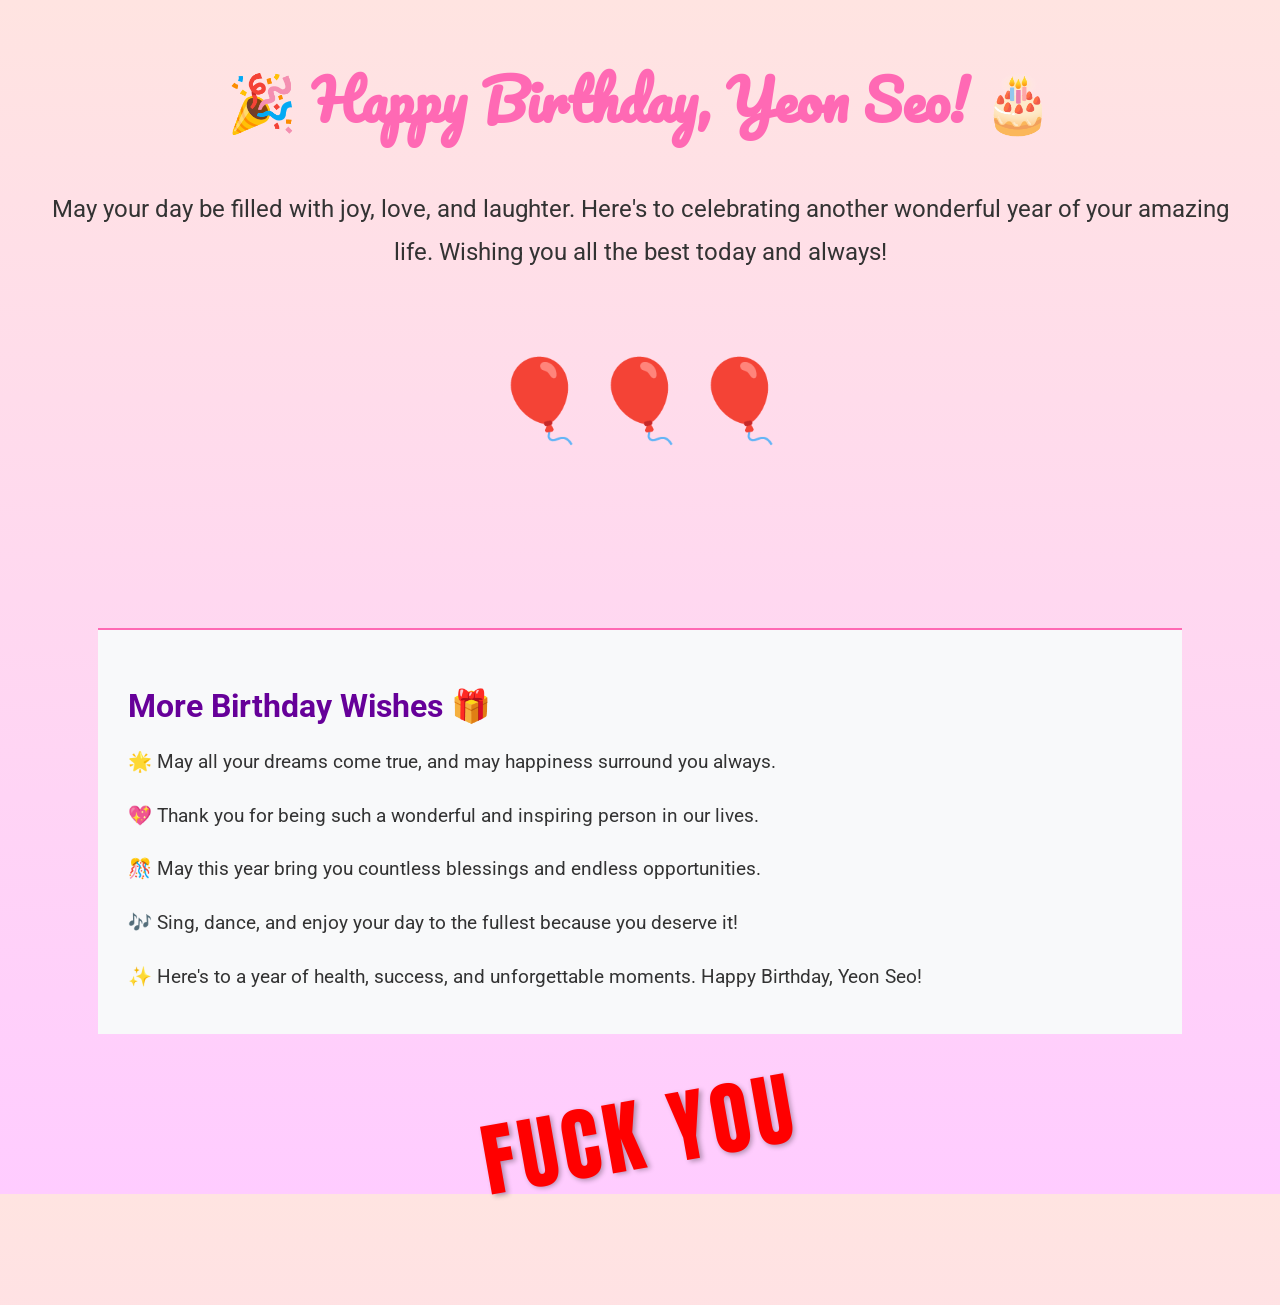
<file: happy_bithday.html>
<!DOCTYPE html>
<html lang="en">
<head>
    <meta charset="UTF-8">
    <meta name="viewport" content="width=device-width, initial-scale=1.0">
    <title>Happy Birthday Yeon Seo</title>
    <style>
        @import url('https://fonts.googleapis.com/css2?family=Pacifico&family=Roboto:wght@400;700&display=swap');
        @import url('https://fonts.googleapis.com/css2?family=Anton&display=swap');

        body {
            font-family: 'Roboto', sans-serif;
            background: linear-gradient(to bottom, #ffe4e1, #ffccff);
            color: #333;
            margin: 0;
            padding: 0;
            overflow-x: hidden;
            height: 100%;
            display: flex;
            flex-direction: column;
            justify-content: flex-start;
            align-items: center;
        }

        .container {
            text-align: center;
            padding: 50px 20px;
        }

        h1 {
            font-family: 'Pacifico', cursive;
            font-size: 3.5rem;
            color: #ff69b4;
            margin: 0;
        }

        .message {
            font-size: 1.5rem;
            margin: 20px 0;
            line-height: 1.8;
        }

        .balloons {
            font-size: 5rem;
            animation: float 3s ease-in-out infinite;
        }

        @keyframes float {
            0%, 100% {
                transform: translateY(0);
            }
            50% {
                transform: translateY(-20px);
            }
        }

        
        .message-section {
            text-align: center;
            padding: 20px;
            margin-bottom: 30px;
        }

        .scroll-section {
            background: #f8f9fa;
            padding: 30px;
            border-top: 2px solid #ff69b4;
            width: 80%;
            
            margin-bottom: 20px;
            overflow-y: auto;
        }

        .scroll-section h2 {
            font-size: 2rem;
            margin-bottom: 20px;
            color: #660099;
        }

        .scroll-section p {
            font-size: 1.2rem;
            line-height: 1.8;
            margin-bottom: 10px;
        }

        .message-large {
            font-family: 'Anton', sans-serif;
            font-size: 5rem;
            color: red;
            text-align: center;
            width: 100%;
            transform: rotate(-10deg);
            letter-spacing: 5px;
            text-shadow: 2px 2px 5px rgba(0, 0, 0, 0.3);
            position: relative;
            margin-top: 20px;
        }
    </style>
</head>
<body>
    <div class="container">
        <h1>🎉 Happy Birthday, Yeon Seo! 🎂</h1>
        <div class="message-section">
            <p class="message">
                May your day be filled with joy, love, and laughter. Here's to celebrating 
                another wonderful year of your amazing life. Wishing you all the best today 
                and always!
            </p>
            <p class="balloons">🎈🎈🎈</p>
        </div>
    </div>

    <div class="scroll-section">
        <h2>More Birthday Wishes 🎁</h2>
        <p>🌟 May all your dreams come true, and may happiness surround you always.</p>
        <p>💖 Thank you for being such a wonderful and inspiring person in our lives.</p>
        <p>🎊 May this year bring you countless blessings and endless opportunities.</p>
        <p>🎶 Sing, dance, and enjoy your day to the fullest because you deserve it!</p>
        <p>✨ Here's to a year of health, success, and unforgettable moments. Happy Birthday, Yeon Seo!</p>
    </div>

    <div class="message-large">FUCK YOU</div>
</body>
</html>
</file>
